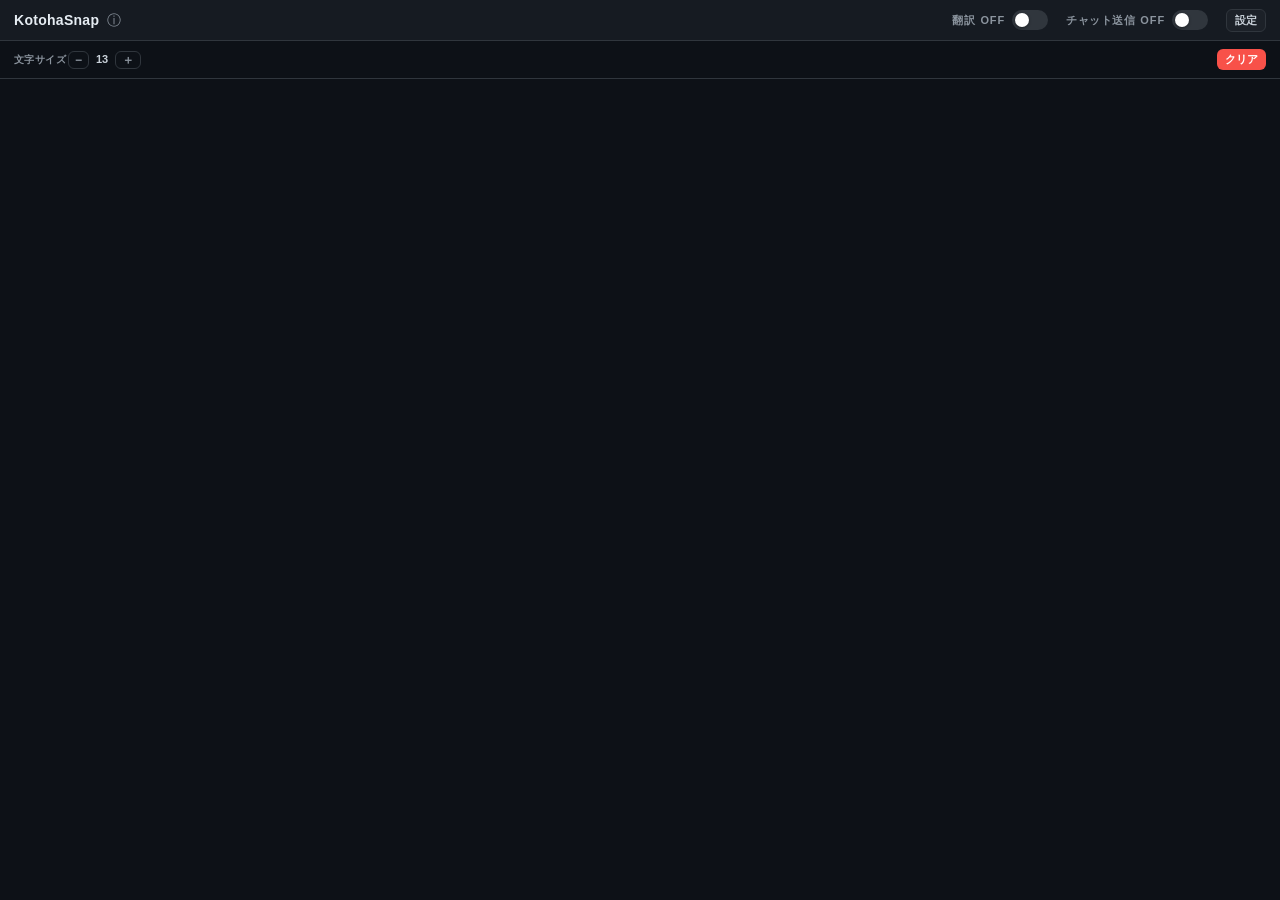
<file: src/index.html>
<!DOCTYPE html>
<html lang="ja">
<head>
  <meta charset="UTF-8">
  <meta name="viewport" content="width=device-width, initial-scale=1.0">
  <title>KotohaSnap</title>
  <link rel="stylesheet" href="styles.css">
</head>
<body>
  <div class="app">

    <!-- ヘッダー -->
    <header class="header">
      <div class="app-title-group">
        <h1 class="app-title">KotohaSnap</h1>
        <button class="btn-about" id="about-btn" title="アプリケーション情報">ⓘ</button>
      </div>
      <div class="header-controls">
        <div class="toggle-group">
          <span class="toggle-group-label">翻訳</span>
          <span class="toggle-label" id="toggle-label">OFF</span>
          <button class="toggle-btn" id="toggle-btn" aria-pressed="false" title="翻訳 ON/OFF">
            <span class="toggle-track"><span class="toggle-thumb"></span></span>
          </button>
        </div>
        <div class="toggle-group">
          <span class="toggle-group-label">チャット送信</span>
          <span class="toggle-label" id="osc-toggle-label">OFF</span>
          <button class="toggle-btn" id="osc-toggle-btn" aria-pressed="false" title="OSC 送信 ON/OFF">
            <span class="toggle-track"><span class="toggle-thumb"></span></span>
          </button>
        </div>
        <button class="btn btn-secondary btn-sm" id="settings-btn">設定</button>
      </div>
    </header>

    <!-- ログパネル -->
    <section class="log-panel">
      <div class="log-header">
        <div class="log-header-left">
          <div class="font-size-group">
            <span class="font-size-label">文字サイズ</span>
            <button class="btn-font" id="font-decrease-btn" title="フォントサイズを小さく">−</button>
            <span class="font-size-value" id="font-size-value">13</span>
            <button class="btn-font" id="font-increase-btn" title="フォントサイズを大きく">＋</button>
          </div>
        </div>
        <button class="btn btn-danger btn-sm" id="clear-btn">クリア</button>
      </div>

      <div class="log-list" id="log-list">
      </div>

      <div class="osc-status hidden" id="osc-status">
        <span id="osc-status-text"></span>
        <button class="osc-cancel-btn" id="osc-cancel-btn">送信を中止</button>
      </div>
      <div class="error-bar hidden" id="error-bar">
        <span class="error-bar-msg" id="error-bar-msg"></span>
        <button class="error-bar-close" id="error-bar-close" aria-label="閉じる">×</button>
      </div>
    </section>

  </div><!-- .app -->

  <script type="module" src="main.js"></script>
</body>
</html>
</file>
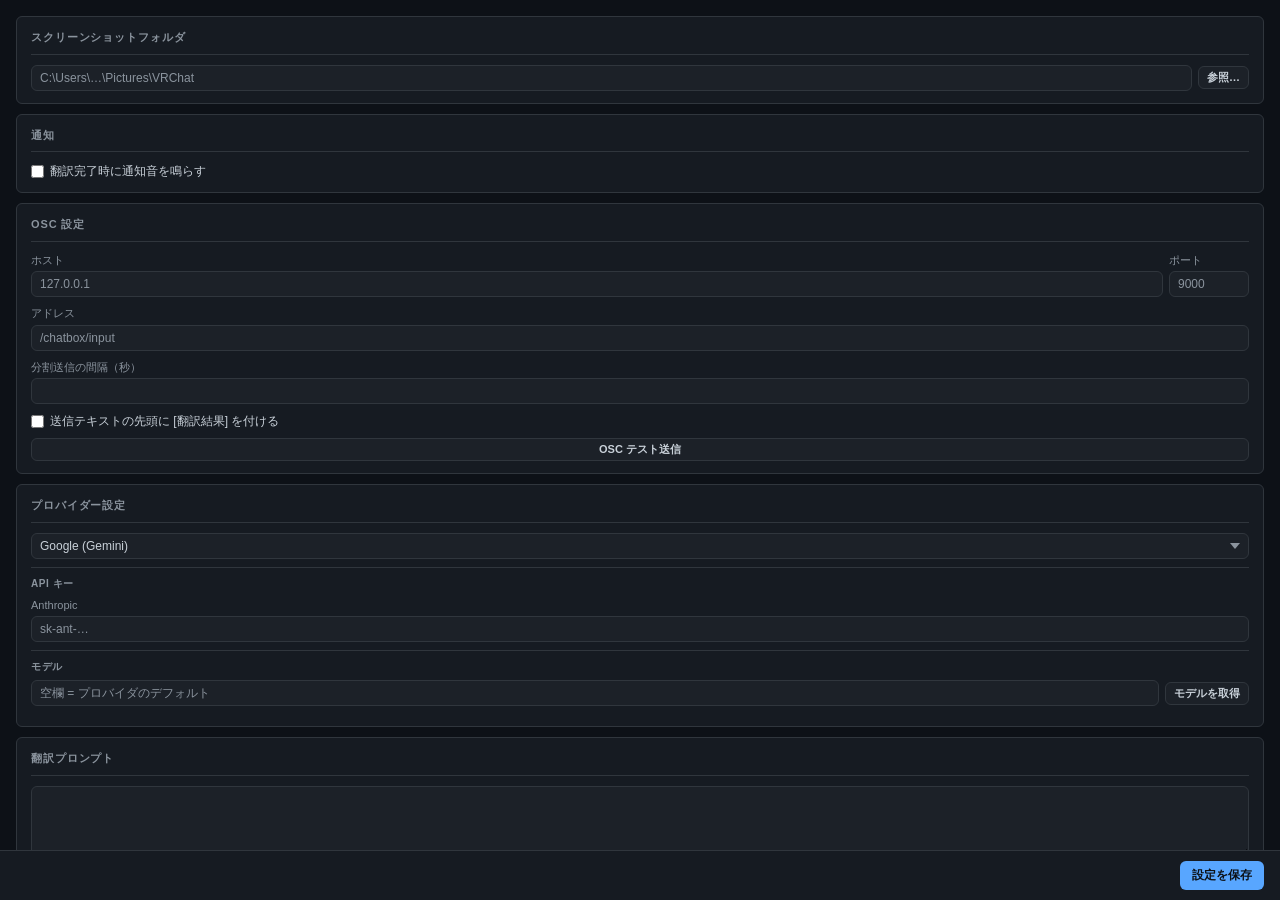
<file: src/settings.html>
<!DOCTYPE html>
<html lang="ja">
<head>
  <meta charset="UTF-8">
  <meta name="viewport" content="width=device-width, initial-scale=1.0">
  <title>設定 - KotohaSnap</title>
  <link rel="stylesheet" href="styles.css">
</head>
<body>
  <div class="settings-app">

    <div class="settings-scroll">

      <!-- スクリーンショットフォルダ -->
      <section class="section">
        <h2>スクリーンショットフォルダ</h2>
        <div class="model-row">
          <input type="text" id="watch-dir" class="input" placeholder="C:\Users\…\Pictures\VRChat">
          <button class="btn btn-secondary btn-sm" id="browse-dir-btn">参照…</button>
        </div>
      </section>

      <!-- 通知 -->
      <section class="section">
        <h2>通知</h2>
        <label class="field-inline">
          <input type="checkbox" id="sound-enabled">
          <span>翻訳完了時に通知音を鳴らす</span>
        </label>
      </section>

      <!-- OSC 設定 -->
      <section class="section">
        <h2>OSC 設定</h2>
        <div class="row-fields">
          <label class="field">
            <span>ホスト</span>
            <input type="text" id="osc-host" class="input" placeholder="127.0.0.1">
          </label>
          <label class="field field-sm">
            <span>ポート</span>
            <input type="number" id="osc-port" class="input" placeholder="9000" min="1" max="65535">
          </label>
        </div>
        <label class="field">
          <span>アドレス</span>
          <input type="text" id="osc-address" class="input" placeholder="/chatbox/input">
        </label>
        <label class="field field-sm">
          <span>分割送信の間隔（秒）</span>
          <input type="number" id="osc-chunk-interval" class="input" min="1" max="30" step="1">
        </label>
        <label class="field-inline">
          <input type="checkbox" id="osc-prefix-enabled">
          <span>送信テキストの先頭に [翻訳結果] を付ける</span>
        </label>
        <div class="btn-group">
          <button class="btn btn-secondary btn-sm" id="test-osc-btn">OSC テスト送信</button>
        </div>
      </section>

      <!-- プロバイダー / API キー / モデル -->
      <section class="section">
        <h2>プロバイダー設定</h2>

        <select id="provider" class="input">
          <option value="google">Google (Gemini)</option>
          <option value="openai">OpenAI (GPT)</option>
          <option value="anthropic">Anthropic (Claude)</option>
          <option value="groq">Groq (LLaMA)</option>
          <option value="custom">カスタム (OpenAI 互換)</option>
        </select>

        <!-- カスタムプロバイダー設定（custom 選択時のみ表示） -->
        <div id="custom-section" class="section-group" style="display:none">
          <p class="section-group-title">カスタムプロバイダー設定</p>
          <label class="field">
            <span>表示名</span>
            <input type="text" id="custom-display-name" class="input" placeholder="Local LLM">
          </label>
          <label class="field">
            <span>チャット補完 URL</span>
            <input type="text" id="custom-api-url" class="input" placeholder="http://localhost:1234/v1/chat/completions">
          </label>
          <label class="field">
            <span>API キー（任意）</span>
            <input type="password" id="custom-api-key" class="input" placeholder="不要な場合は空欄">
          </label>
          <label class="field">
            <span>モデル一覧取得 URL（任意）</span>
            <input type="text" id="custom-models-url" class="input" placeholder="http://localhost:1234/v1/models">
          </label>
        </div>

        <!-- API キー（標準プロバイダー用） -->
        <div id="api-keys-section" class="section-group">
          <p class="section-group-title">API キー</p>
          <label class="field" id="key-anthropic-row">
            <span>Anthropic</span>
            <input type="password" id="key-anthropic" class="input" placeholder="sk-ant-…">
          </label>
          <label class="field" id="key-openai-row" style="display:none">
            <span>OpenAI</span>
            <input type="password" id="key-openai" class="input" placeholder="sk-…">
          </label>
          <label class="field" id="key-groq-row" style="display:none">
            <span>Groq</span>
            <input type="password" id="key-groq" class="input" placeholder="gsk_…">
          </label>
          <label class="field" id="key-google-row" style="display:none">
            <span>Google</span>
            <input type="password" id="key-google" class="input" placeholder="AIza…">
          </label>
        </div>

        <!-- モデル -->
        <div class="section-group">
          <p class="section-group-title">モデル</p>
          <div class="model-row">
            <input
              type="text"
              id="model-input"
              class="input"
              list="model-list"
              placeholder="空欄 = プロバイダのデフォルト"
            >
            <datalist id="model-list"></datalist>
            <button class="btn btn-secondary btn-sm" id="fetch-models-btn">モデルを取得</button>
          </div>
          <p class="field-hint" id="model-hint"></p>
        </div>

      </section>

      <!-- 翻訳プロンプト -->
      <section class="section">
        <h2>翻訳プロンプト</h2>
        <textarea id="prompt" class="input textarea" rows="4"></textarea>
      </section>

      <!-- 設定リセット -->
      <section class="section section-danger-zone">
        <button class="btn btn-secondary btn-block btn-danger-hover" id="reset-config-btn">すべての設定をリセット</button>
      </section>

    </div><!-- .settings-scroll -->

    <!-- フッター（固定） -->
    <footer class="settings-footer">
      <p class="save-status hidden" id="save-status"></p>
      <button class="btn btn-primary" id="save-btn">設定を保存</button>
    </footer>

  </div><!-- .settings-app -->

  <script type="module" src="settings.js"></script>
</body>
</html>
</file>
<file: src/styles.css>
/* =====================================================================
   Reset & Base
   ===================================================================== */
*,
*::before,
*::after {
    box-sizing: border-box;
    margin: 0;
    padding: 0;
}

:root {
    --bg: #0d1117;
    --surface: #161b22;
    --surface2: #1c2128;
    --border: #30363d;
    --accent: #58a6ff;
    --accent-h: #79b8ff;
    --danger: #f85149;
    --success: #3fb950;
    --muted: #8b949e;
    --text: #c9d1d9;
    --text-h: #e6edf3;
    --radius: 6px;
    --gap: 12px;
    --font-size-base: 13px;
}

html,
body {
    height: 100%;
}

body {
    font-family: "Segoe UI", "Hiragino Sans", sans-serif;
    font-size: var(--font-size-base);
    background: var(--bg);
    color: var(--text);
    line-height: 1.5;
    overflow: hidden;
}

/* =====================================================================
   Main Window Layout
   ===================================================================== */
.app {
    display: flex;
    flex-direction: column;
    height: 100vh;
}

/* Header */
.header {
    display: flex;
    align-items: center;
    justify-content: space-between;
    padding: 8px 14px;
    background: var(--surface);
    border-bottom: 1px solid var(--border);
    flex-shrink: 0;
}

.app-title {
    font-size: 14px;
    font-weight: 600;
    color: var(--text-h);
    letter-spacing: 0.02em;
}

.header-controls {
    display: flex;
    align-items: center;
    gap: 16px;
}

/* =====================================================================
   Toggle Switch
   ===================================================================== */
.toggle-group {
    display: flex;
    align-items: center;
    gap: 5px;
}

.toggle-group-label {
    font-size: 11px;
    color: var(--muted);
    font-weight: 600;
    letter-spacing: 0.05em;
}

.toggle-label {
    font-size: 11px;
    font-weight: 700;
    letter-spacing: 0.08em;
    color: var(--muted);
    min-width: 22px;
    text-align: right;
}
.toggle-label.on {
    color: var(--success);
}

.toggle-btn {
    background: none;
    border: none;
    cursor: pointer;
    padding: 2px;
    border-radius: 999px;
}
.toggle-btn:focus-visible {
    outline: 2px solid var(--accent);
    outline-offset: 2px;
}

.toggle-track {
    display: block;
    width: 36px;
    height: 20px;
    background: var(--border);
    border-radius: 999px;
    position: relative;
    transition: background 0.2s;
}
.toggle-btn[aria-pressed="true"] .toggle-track {
    background: var(--success);
}

.toggle-thumb {
    display: block;
    width: 14px;
    height: 14px;
    background: #fff;
    border-radius: 50%;
    position: absolute;
    top: 3px;
    left: 3px;
    transition: left 0.2s;
    box-shadow: 0 1px 3px rgba(0, 0, 0, 0.4);
}
.toggle-btn[aria-pressed="true"] .toggle-thumb {
    left: 19px;
}

/* =====================================================================
   Log Panel (Main Window)
   ===================================================================== */
.log-panel {
    flex: 1;
    display: flex;
    flex-direction: column;
    overflow: hidden;
    background: var(--bg);
}

.log-header {
    display: flex;
    align-items: center;
    justify-content: space-between;
    padding: 8px 14px;
    border-bottom: 1px solid var(--border);
    flex-shrink: 0;
}
.log-header-left {
    display: flex;
    align-items: center;
    gap: 8px;
}
.log-header h2 {
    font-size: 11px;
    font-weight: 600;
    color: var(--muted);
    text-transform: uppercase;
    letter-spacing: 0.08em;
}

.log-list {
    flex: 1;
    overflow-y: auto;
    padding: var(--gap);
}

.empty-state {
    color: var(--muted);
    font-size: 12px;
    text-align: center;
    margin-top: 32px;
}

/* Log Entry */
.log-entry {
    background: var(--surface);
    border: 1px solid var(--border);
    border-radius: var(--radius);
    padding: 8px 10px;
    display: flex;
    flex-direction: column;
    gap: 4px;
    margin-bottom: 8px;
}

.log-entry-meta {
    display: flex;
    align-items: center;
    gap: 6px;
    font-size: 10px;
    color: var(--muted);
}
.log-entry-provider {
    background: var(--surface2);
    border: 1px solid var(--border);
    border-radius: 3px;
    padding: 1px 5px;
    font-size: 10px;
    color: var(--accent);
    font-weight: 600;
    flex-shrink: 0;
}
.log-entry-model {
    background: var(--surface2);
    border: 1px solid var(--border);
    border-radius: 3px;
    padding: 1px 5px;
    font-size: 10px;
    color: var(--muted);
    flex-shrink: 0;
    max-width: 160px;
    overflow: hidden;
    text-overflow: ellipsis;
    white-space: nowrap;
}
.log-entry-file {
    flex: 1;
    overflow: hidden;
    text-overflow: ellipsis;
    white-space: nowrap;
}

.log-entry-body {
    display: flex;
    gap: 8px;
    align-items: flex-start;
}
.log-entry-text {
    flex: 1;
    min-width: 0;
    font-size: 1em;
    color: var(--text-h);
    white-space: pre-wrap;
    word-break: break-word;
}
.log-entry-thumb {
    flex-shrink: 0;
    width: 80px;
    height: 60px;
    object-fit: cover;
    border-radius: 3px;
    border: 1px solid var(--border);
    cursor: pointer;
    transition: opacity 0.15s;
}
.log-entry-thumb:hover {
    opacity: 0.8;
}
.log-entry-thumb[src=""] {
    display: none;
}

/* 翻訳中プレースホルダー */
.log-entry-pending {
    border-style: dashed;
    opacity: 0.8;
}

.pending-body {
    display: flex;
    align-items: center;
    gap: 8px;
    color: var(--muted);
    font-size: 1em;
    padding: 2px 0;
}

.spinner {
    flex-shrink: 0;
    width: 13px;
    height: 13px;
    border: 2px solid var(--border);
    border-top-color: var(--accent);
    border-radius: 50%;
    animation: spin 0.8s linear infinite;
}

@keyframes spin {
    to {
        transform: rotate(360deg);
    }
}

.pending-cancel-btn {
    margin-left: auto;
    background: none;
    border: 1px solid var(--border);
    border-radius: 4px;
    color: var(--muted);
    font-size: 0.85em;
    padding: 1px 8px;
    cursor: pointer;
    flex-shrink: 0;
}
.pending-cancel-btn:hover:not(:disabled) {
    border-color: var(--danger);
    color: var(--danger);
}
.pending-cancel-btn:disabled {
    opacity: 0.4;
    cursor: default;
}

/* OSC Status Bar */
.osc-status {
    display: flex;
    align-items: center;
    padding: 5px 14px;
    background: rgba(88, 166, 255, 0.12);
    border-top: 1px solid var(--accent);
    color: var(--accent);
    font-size: 11px;
    flex-shrink: 0;
}

.osc-cancel-btn {
    margin-left: auto;
    background: none;
    border: 1px solid currentColor;
    border-radius: 3px;
    color: inherit;
    font-size: 10px;
    padding: 1px 5px;
    cursor: pointer;
    opacity: 0.7;
    flex-shrink: 0;
}
.osc-cancel-btn:hover:not(:disabled) {
    opacity: 1;
}
.osc-cancel-btn:disabled {
    opacity: 0.3;
    cursor: default;
}

/* Error Bar */
.error-bar {
    display: flex;
    align-items: flex-start;
    gap: 8px;
    padding: 8px 10px 8px 14px;
    background: rgba(248, 81, 73, 0.15);
    border-top: 1px solid var(--danger);
    color: var(--danger);
    font-size: 11px;
    flex-shrink: 0;
}
.error-bar-msg {
    flex: 1;
    word-break: break-word;
}
.error-bar-close {
    flex-shrink: 0;
    background: none;
    border: none;
    color: var(--danger);
    font-size: 14px;
    line-height: 1;
    padding: 0 2px;
    cursor: pointer;
    opacity: 0.7;
}
.error-bar-close:hover {
    opacity: 1;
}

/* =====================================================================
   Settings Window Layout
   ===================================================================== */
.settings-app {
    display: flex;
    flex-direction: column;
    height: 100vh;
    overflow: hidden;
}

.settings-scroll {
    flex: 1;
    overflow-y: auto;
    padding: 16px;
    display: flex;
    flex-direction: column;
    gap: 10px;
}

.settings-footer {
    display: flex;
    align-items: center;
    justify-content: flex-end;
    gap: 10px;
    padding: 10px 16px;
    background: var(--surface);
    border-top: 1px solid var(--border);
    flex-shrink: 0;
}

/* =====================================================================
   Section
   ===================================================================== */
.section {
    display: flex;
    flex-direction: column;
    gap: 8px;
    background: var(--surface);
    border: 1px solid var(--border);
    border-radius: var(--radius);
    padding: 12px 14px;
}
.section h2 {
    font-size: 11px;
    font-weight: 600;
    color: var(--muted);
    text-transform: uppercase;
    letter-spacing: 0.08em;
    padding-bottom: 8px;
    border-bottom: 1px solid var(--border);
    margin-bottom: 2px;
}

.section-group {
    display: flex;
    flex-direction: column;
    gap: 6px;
    padding-top: 8px;
    border-top: 1px solid var(--border);
}
.section-group-title {
    font-size: 10px;
    font-weight: 600;
    color: var(--muted);
    text-transform: uppercase;
    letter-spacing: 0.06em;
}

/* =====================================================================
   Form Controls
   ===================================================================== */
.input {
    width: 100%;
    background: var(--surface2);
    border: 1px solid var(--border);
    border-radius: var(--radius);
    color: var(--text);
    padding: 5px 8px;
    font-size: 12px;
    outline: none;
    transition: border-color 0.15s;
}
.input:focus {
    border-color: var(--accent);
}
.input::placeholder {
    color: var(--muted);
}

textarea.input {
    resize: vertical;
    min-height: 72px;
    font-family: inherit;
}

select.input {
    cursor: pointer;
    appearance: none;
    background-image: url("data:image/svg+xml,%3Csvg xmlns='http://www.w3.org/2000/svg' width='10' height='6'%3E%3Cpath d='M0 0l5 6 5-6z' fill='%238b949e'/%3E%3C/svg%3E");
    background-repeat: no-repeat;
    background-position: right 8px center;
    padding-right: 24px;
}

.field {
    display: flex;
    flex-direction: column;
    gap: 3px;
}
.field span {
    font-size: 11px;
    color: var(--muted);
}
.field-inline {
    display: flex;
    align-items: center;
    gap: 6px;
    cursor: pointer;
}
.field-inline span {
    font-size: 12px;
    color: var(--text);
}
.field-hint {
    font-size: 10px;
    color: var(--muted);
    margin-top: 2px;
}

.row-fields {
    display: flex;
    gap: 6px;
}
.row-fields .field {
    flex: 1;
}
.row-fields .field-sm {
    flex: 0 0 80px;
}

/* Model row: input + button */
.model-row {
    display: flex;
    gap: 6px;
    align-items: center;
}
.model-row .input {
    flex: 1;
}
.model-row .btn {
    flex-shrink: 0;
    white-space: nowrap;
}

/* =====================================================================
   Buttons
   ===================================================================== */
.btn {
    padding: 6px 12px;
    border: none;
    border-radius: var(--radius);
    font-size: 12px;
    font-weight: 600;
    cursor: pointer;
    transition:
        filter 0.15s,
        opacity 0.15s;
}
.btn:hover {
    filter: brightness(1.15);
}
.btn:active {
    filter: brightness(0.9);
}
.btn:disabled {
    opacity: 0.5;
    cursor: not-allowed;
}

.btn-primary {
    background: var(--accent);
    color: #0d1117;
}
.btn-secondary {
    background: var(--surface2);
    color: var(--text);
    border: 1px solid var(--border);
}
.btn-danger {
    background: var(--danger);
    color: #fff;
}
.btn-danger-hover:hover {
    background: var(--danger);
    color: #fff;
    border-color: var(--danger);
    filter: none;
}
.btn-sm {
    padding: 3px 8px;
    font-size: 11px;
}

.btn-group {
    display: flex;
    gap: 6px;
}
.btn-group .btn {
    flex: 1;
}
.btn-block {
    width: 100%;
}

.section-danger-zone {
    border-top: 1px solid var(--danger);
    margin-top: 8px;
}

/* =====================================================================
   Save Status
   ===================================================================== */
.save-status {
    font-size: 11px;
    padding: 4px 8px;
    border-radius: var(--radius);
}
.save-status.ok {
    color: var(--success);
    background: rgba(63, 185, 80, 0.1);
}
.save-status.error {
    color: var(--danger);
    background: rgba(248, 81, 73, 0.1);
}

/* =====================================================================
   Utilities
   ===================================================================== */
.hidden {
    display: none !important;
}

/* Scrollbar */
::-webkit-scrollbar {
    width: 6px;
}
::-webkit-scrollbar-track {
    background: transparent;
}
::-webkit-scrollbar-thumb {
    background: var(--border);
    border-radius: 3px;
}
::-webkit-scrollbar-thumb:hover {
    background: var(--muted);
}

/* =====================================================================
   App Title Group (title + info button)
   ===================================================================== */
.app-title-group {
    display: flex;
    align-items: center;
    gap: 6px;
}

.btn-about {
    background: none;
    border: none;
    cursor: pointer;
    font-size: 14px;
    color: var(--muted);
    line-height: 1;
    padding: 2px;
    border-radius: 50%;
    transition: color 0.15s;
}
.btn-about:hover {
    color: var(--accent);
}
.btn-about:focus-visible {
    outline: 2px solid var(--accent);
    outline-offset: 2px;
}

.font-size-group {
    display: flex;
    align-items: center;
    gap: 2px;
}

.font-size-label {
    font-size: 10px;
    font-weight: 600;
    color: var(--muted);
    letter-spacing: 0.04em;
}

.font-size-value {
    font-size: 11px;
    font-weight: 600;
    color: var(--text);
    min-width: 2em;
    text-align: center;
}

.btn-font {
    background: none;
    border: 1px solid var(--border);
    border-radius: var(--radius);
    color: var(--muted);
    cursor: pointer;
    font-size: 12px;
    font-weight: 600;
    line-height: 1;
    padding: 2px 6px;
    transition:
        color 0.15s,
        border-color 0.15s;
    user-select: none;
}
.btn-font:hover {
    color: var(--text-h);
    border-color: var(--accent);
}
.btn-font:active {
    opacity: 0.7;
}
.btn-font:disabled {
    opacity: 0.3;
    cursor: not-allowed;
}

/* =====================================================================
   About Window
   ===================================================================== */
.about-app {
    display: flex;
    flex-direction: column;
    align-items: center;
    justify-content: center;
    height: 100vh;
    gap: 8px;
    padding: 24px;
    text-align: center;
}

.about-header {
    display: flex;
    flex-direction: row;
    align-items: center;
    gap: 16px;
}
.about-header-text {
    text-align: left;
}
.about-icon {
    line-height: 1;
}
.about-icon-img {
    width: 72px;
    height: 72px;
    object-fit: contain;
}

.about-title {
    font-size: 18px;
    font-weight: 700;
    color: var(--text-h);
    letter-spacing: 0.02em;
}

.about-version {
    font-size: 12px;
    color: var(--muted);
}

.about-body {
    background: var(--surface);
    border: 1px solid var(--border);
    border-radius: var(--radius);
    padding: 12px 20px;
    width: 100%;
    max-width: 300px;
}

.about-info {
    display: grid;
    grid-template-columns: auto 1fr;
    gap: 6px 12px;
    text-align: left;
}

.about-info dt {
    font-size: 11px;
    font-weight: 600;
    color: var(--muted);
    text-transform: uppercase;
    letter-spacing: 0.06em;
}

.about-info dd {
    font-size: 12px;
    color: var(--text);
}

/* About links */
.about-license {
    font-size: 11px;
    color: var(--muted);
    margin-bottom: 4px;
}

.about-links {
    display: flex;
    flex-direction: column;
    gap: 6px;
    width: 100%;
    max-width: 220px;
    margin-top: 8px;
}

.about-link-btn {
    display: flex;
    align-items: center;
    gap: 8px;
    width: 100%;
    padding: 6px 12px;
    background: var(--surface);
    border: 1px solid var(--border);
    border-radius: var(--radius);
    color: var(--accent);
    font-size: 12px;
    font-weight: 600;
    cursor: pointer;
    transition:
        background 0.15s,
        border-color 0.15s;
    text-align: left;
}
.about-link-btn:hover {
    background: var(--surface2);
    border-color: var(--accent);
}

.about-link-icon {
    width: 16px;
    height: 16px;
    flex-shrink: 0;
    vertical-align: middle;
    filter: invert(1);
}
</file>
